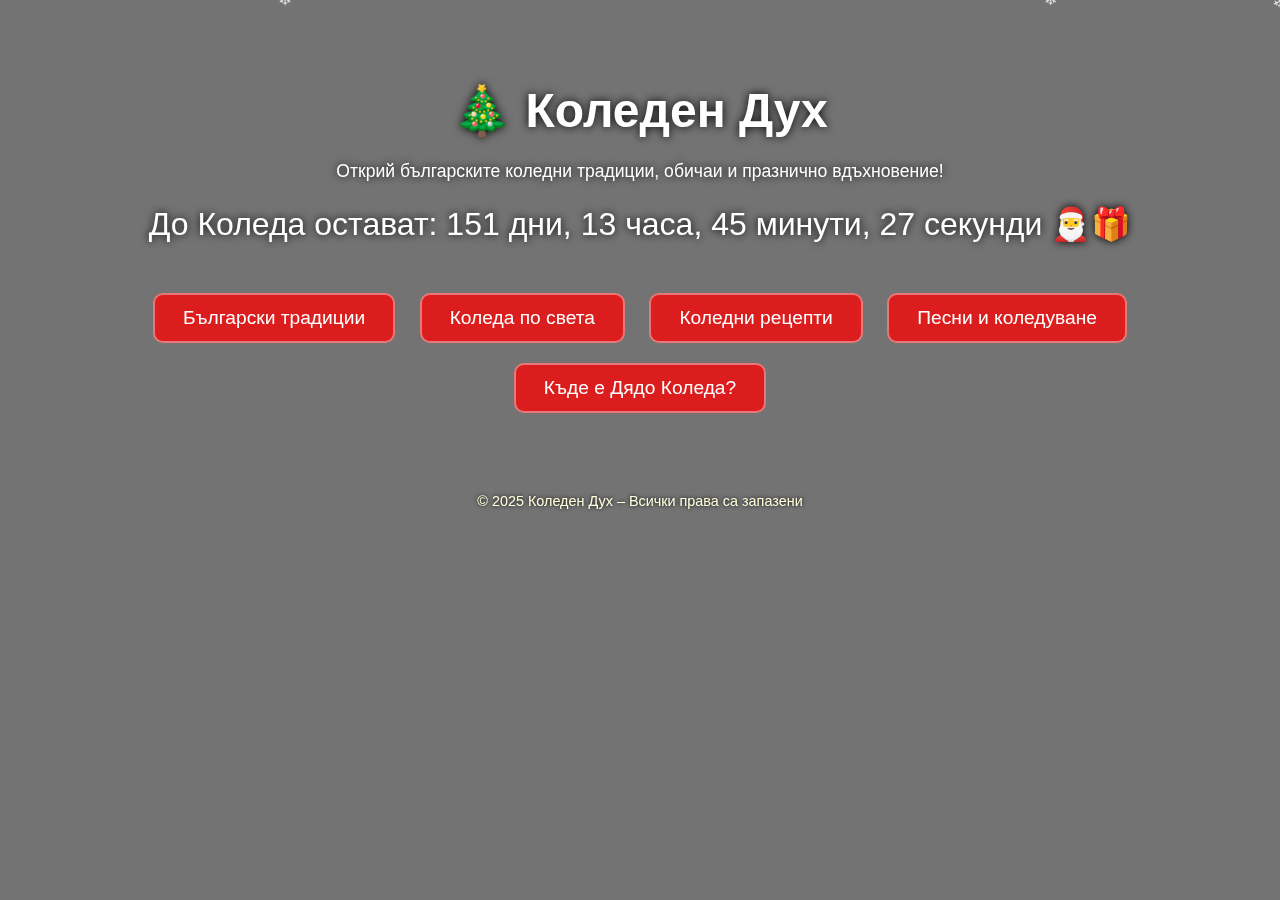
<file: index.html>
<!DOCTYPE html>
<html lang="bg">
<head>
    <meta charset="UTF-8">
    <meta name="viewport" content="width=device-width, initial-scale=1.0">
    <title>Коледен Дух – Начало</title>
    <link rel="stylesheet" href="styles.css">
</head>

<body>
    <div class="overlay"></div>

    <header>
        <h1>🎄 Коледен Дух</h1>
        <p>Открий българските коледни традиции, обичаи и празнично вдъхновение!</p>

        <!-- БРОЯЧ ДО КОЛЕДА -->
        <div id="countdown" style="font-size: 2rem; margin-top: 20px; text-shadow: 0 0 8px #000;"></div>

        <div class="buttons">
            <a href="bgtradicii.html" class="btn">Български традиции</a>
            <a href="koledaworld.html" class="btn">Коледа по света</a>
            <a href="kolednirecepti.html" class="btn">Коледни рецепти</a>
            <a href="pesni.html" class="btn">Песни и коледуване</a>
            <a href="https://santatracker.google.com/intl/bg/" class="btn">Къде е Дядо Коледа?</a>
        </div>
    </header>

    <footer>
        © 2025 Коледен Дух – Всички права са запазени
    </footer>

    <!-- ПАДАЩ СНЯГ -->
    <script>
    function createSnowflake() {
        const snowflake = document.createElement("div");
        snowflake.classList.add("snowflake");
        snowflake.textContent = "❄";

        snowflake.style.left = Math.random() * 100 + "vw";
        snowflake.style.fontSize = (Math.random() * 10 + 10) + "px";
        snowflake.style.animationDuration = (Math.random() * 5 + 5) + "s";

        document.body.appendChild(snowflake);

        setTimeout(() => {
            snowflake.remove();
        }, 8000);
    }

    setInterval(createSnowflake, 200);
    </script>

    <!-- СКРИПТ ЗА БРОЯЧА -->
    <script>
    function updateCountdown() {
        const now = new Date();
        const christmas = new Date(now.getFullYear(), 11, 25);

        if (now > christmas) {
            christmas.setFullYear(christmas.getFullYear() + 1);
        }

        const diff = christmas - now;

        const days = Math.floor(diff / (1000 * 60 * 60 * 24));
        const hours = Math.floor((diff / (1000 * 60 * 60)) % 24);
        const minutes = Math.floor((diff / (1000 * 60)) % 60);
        const seconds = Math.floor((diff / 1000) % 60);

        document.getElementById("countdown").innerText =
            `До Коледа остават: ${days} дни, ${hours} часа, ${minutes} минути, ${seconds} секунди 🎅🎁`;
    }

    setInterval(updateCountdown, 1000);
    updateCountdown();
    </script>
    <img src="diado-koleda-se-pribra-severniia-polyus-229-removebg-preview.png" class="santa">
</body>
</html>
</file>
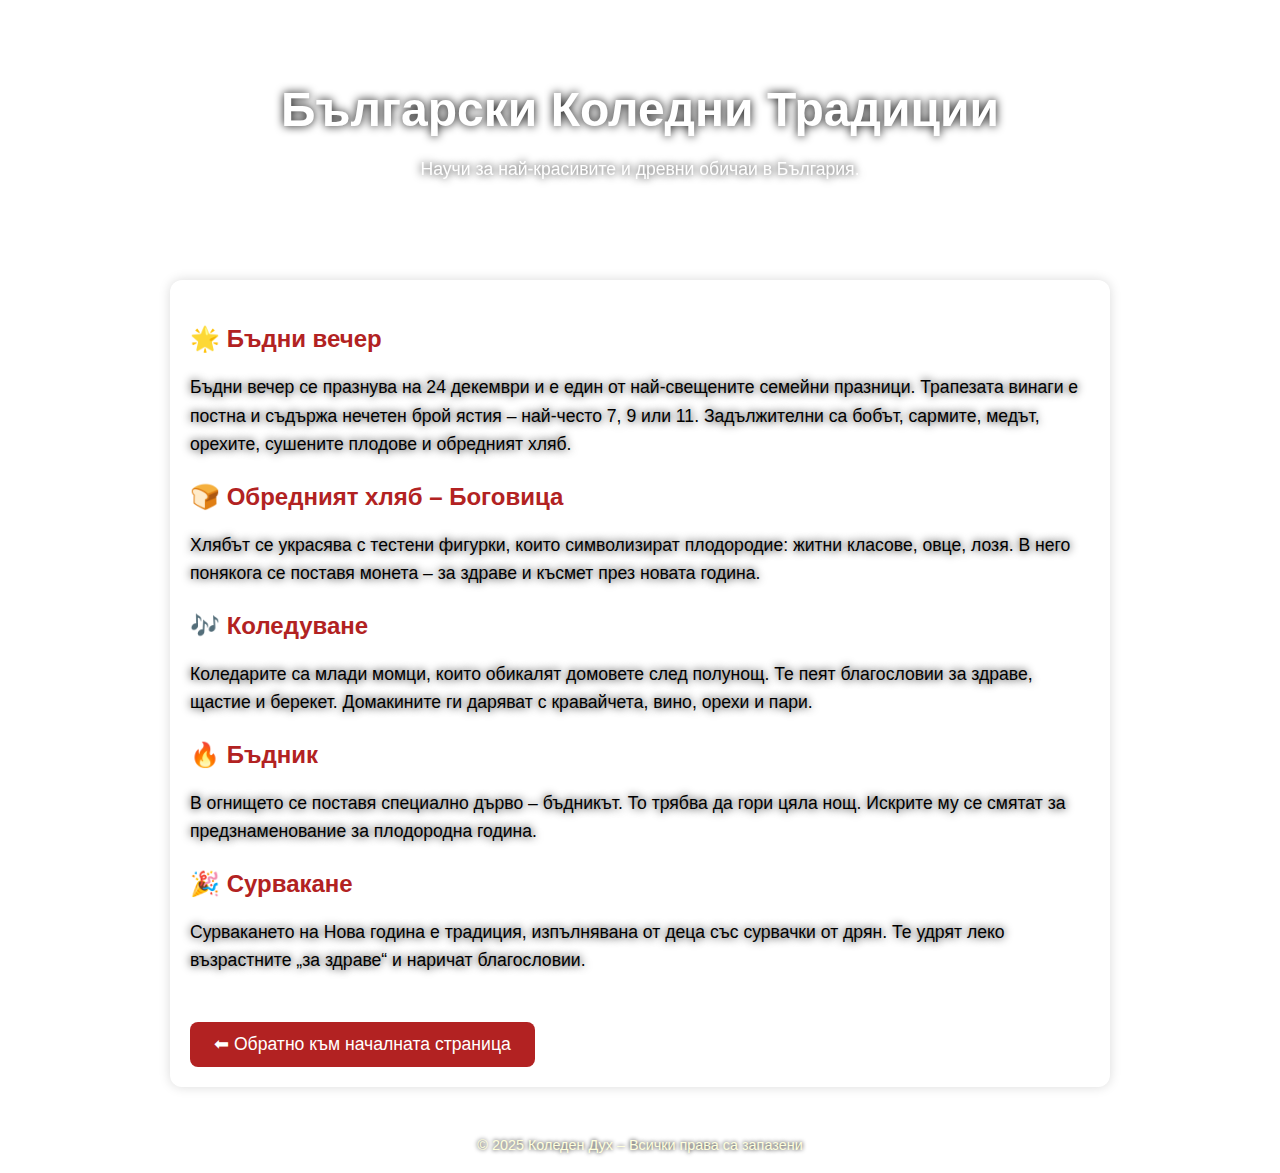
<file: bgtradicii.html>
<!DOCTYPE html>
<html lang="bg">
<head>
    <meta charset="UTF-8">
    <meta name="viewport" content="width=device-width, initial-scale=1.0">
    <title>Български Коледни Традиции</title>
    <link rel="stylesheet" href="styles.css">
</head>

<body>

    <header>
        <h1>Български Коледни Традиции</h1>
        <p class="intro">Научи за най-красивите и древни обичаи в България.</p>
    </header>
    <div class="content">

        <section>
            <h2>🌟 Бъдни вечер</h2>
            <p>
                Бъдни вечер се празнува на 24 декември и е един от най-свещените семейни празници.
                Трапезата винаги е постна и съдържа нечетен брой ястия – най-често 7, 9 или 11.
                Задължителни са бобът, сармите, медът, орехите, сушените плодове и обредният хляб.
            </p>
        </section>

        <section>
            <h2>🍞 Обредният хляб – Боговица</h2>
            <p>
                Хлябът се украсява с тестени фигурки, които символизират плодородие: житни класове, овце, лозя.
                В него понякога се поставя монета – за здраве и късмет през новата година.
            </p>
        </section>

        <section>
            <h2>🎶 Коледуване</h2>
            <p>
                Коледарите са млади момци, които обикалят домовете след полунощ.
                Те пеят благословии за здраве, щастие и берекет.
                Домакините ги даряват с кравайчета, вино, орехи и пари.
            </p>
        </section>

        <section>
            <h2>🔥 Бъдник</h2>
            <p>
                В огнището се поставя специално дърво – бъдникът. То трябва да гори цяла нощ.
                Искрите му се смятат за предзнаменование за плодородна година.
            </p>
        </section>

        <section>
            <h2>🎉 Сурвакане</h2>
            <p>
                Сурвакането на Нова година е традиция, изпълнявана от деца със сурвачки от дрян.
                Те удрят леко възрастните „за здраве“ и наричат благословии.
            </p>
        </section>

        <a href="index.html" class="back">⬅ Обратно към началната страница</a>
    </div>
          <script>
        // Падащ сняг
        function createSnowflake() {
            const snowflake = document.createElement("div");
            snowflake.classList.add("snowflake");
            snowflake.textContent = "❄";

            snowflake.style.left = Math.random() * 100 + "vw";
            snowflake.style.fontSize = (Math.random() * 10 + 10) + "px";
            snowflake.style.animationDuration = (Math.random() * 5 + 5) + "s";

            document.body.appendChild(snowflake);

            setTimeout(() => {
                snowflake.remove();
            }, 8000);
        }

        setInterval(createSnowflake, 200);
    </script>
        <footer>
        © 2025 Коледен Дух – Всички права са запазени
    </footer>
</body>
</html>
</file>
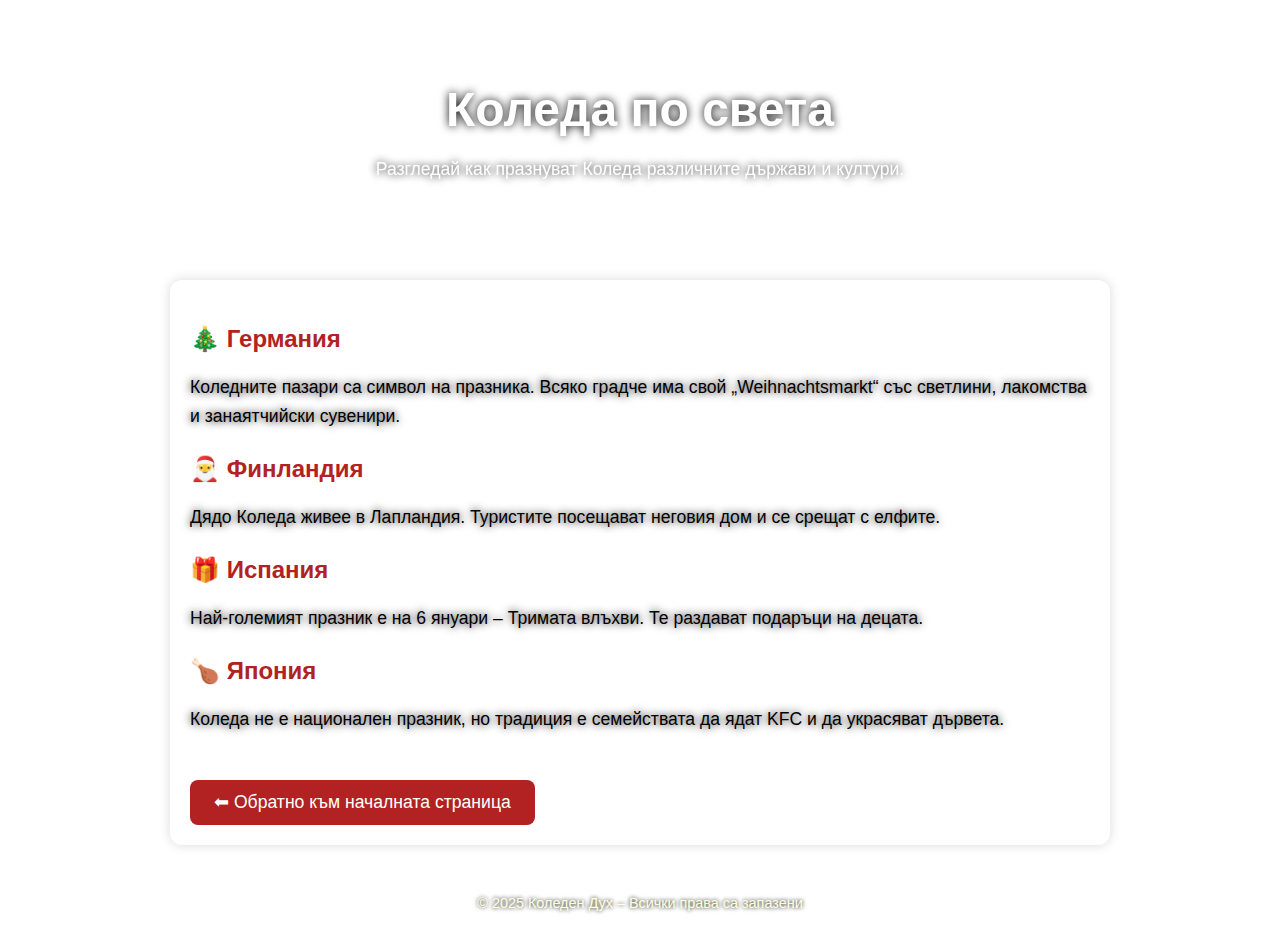
<file: koledaworld.html>
<!DOCTYPE html>
<html lang="bg">
<head>
    <meta charset="UTF-8">
    <meta name="viewport" content="width=device-width, initial-scale=1.0">
    <title>Коледа по света</title>
    <link rel="stylesheet" href="styles.css">
</head>

<body>

   <header>
        <h1>Коледа по света</h1>
        <p class="intro">Разгледай как празнуват Коледа различните държави и култури.</p>
    </header>
    <div class="content">
        <section>
            <h2>🎄 Германия</h2>
            <p>Коледните пазари са символ на празника. Всяко градче има свой „Weihnachtsmarkt“ със светлини, лакомства и занаятчийски сувенири.</p>
        </section>

        <section>
            <h2>🎅 Финландия</h2>
            <p>Дядо Коледа живее в Лапландия. Туристите посещават неговия дом и се срещат с елфите.</p>
        </section>

        <section>
            <h2>🎁 Испания</h2>
            <p>Най-големият празник е на 6 януари – Тримата влъхви. Те раздават подаръци на децата.</p>
        </section>

        <section>
            <h2>🍗 Япония</h2>
            <p>Коледа не е национален празник, но традиция е семействата да ядат KFC и да украсяват дървета.</p>
        </section>

        <a href="index.html" class="back">⬅ Обратно към началната страница</a>
    </div>
          <script>
        // Падащ сняг
        function createSnowflake() {
            const snowflake = document.createElement("div");
            snowflake.classList.add("snowflake");
            snowflake.textContent = "❄";

            snowflake.style.left = Math.random() * 100 + "vw";
            snowflake.style.fontSize = (Math.random() * 10 + 10) + "px";
            snowflake.style.animationDuration = (Math.random() * 5 + 5) + "s";

            document.body.appendChild(snowflake);

            setTimeout(() => {
                snowflake.remove();
            }, 8000);
        }

        setInterval(createSnowflake, 200);
    </script>
        <footer>
        © 2025 Коледен Дух – Всички права са запазени
    </footer>
</body>
</html>
</file>
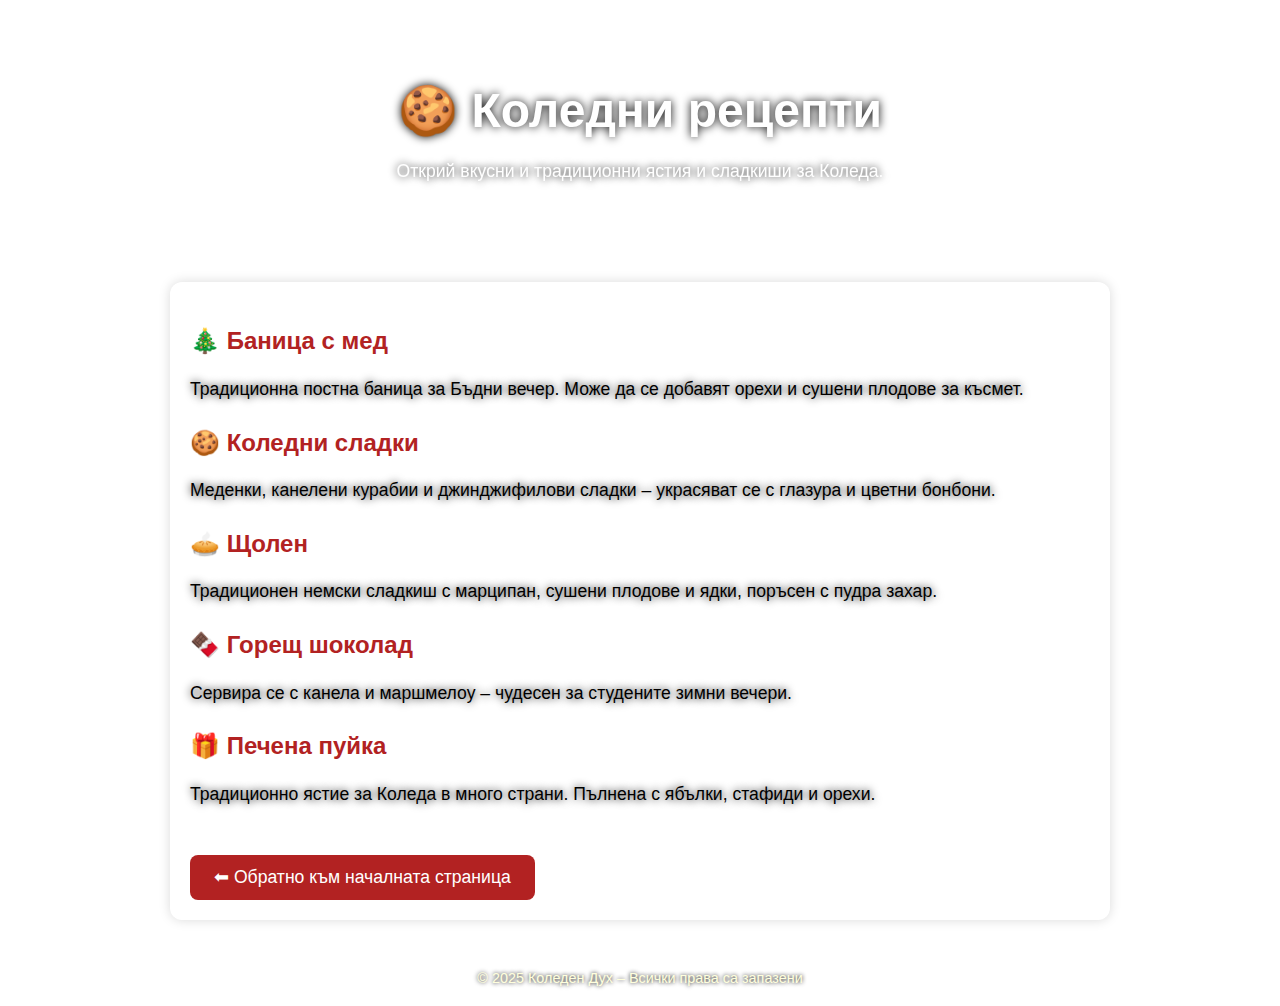
<file: kolednirecepti.html>
<!DOCTYPE html>
<html lang="bg">
<head>
    <meta charset="UTF-8">
    <meta name="viewport" content="width=device-width, initial-scale=1.0">
    <title>Коледни рецепти</title>
    <link rel="stylesheet" href="styles.css">
</head>

<body>
    <header>
        <h1>🍪 Коледни рецепти</h1>
        <p class="intro">Открий вкусни и традиционни ястия и сладкиши за Коледа.</p>
    </header>
    <div class="content">
        <section>
            <h2>🎄 Баница с мед</h2>
            <p>Традиционна постна баница за Бъдни вечер. Може да се добавят орехи и сушени плодове за късмет.</p>
        </section>

        <section>
            <h2>🍪 Коледни сладки</h2>
            <p>Меденки, канелени курабии и джинджифилови сладки – украсяват се с глазура и цветни бонбони.</p>
        </section>

        <section>
            <h2>🥧 Щолен</h2>
            <p>Традиционен немски сладкиш с марципан, сушени плодове и ядки, поръсен с пудра захар.</p>
        </section>

        <section>
            <h2>🍫 Горещ шоколад</h2>
            <p>Сервира се с канела и маршмелоу – чудесен за студените зимни вечери.</p>
        </section>

        <section>
            <h2>🎁 Печена пуйка</h2>
            <p>Традиционно ястие за Коледа в много страни. Пълнена с ябълки, стафиди и орехи.</p>
        </section>

        <a href="index.html" class="back">⬅ Обратно към началната страница</a>
    </div>
          <script>
        // Падащ сняг
        function createSnowflake() {
            const snowflake = document.createElement("div");
            snowflake.classList.add("snowflake");
            snowflake.textContent = "❄";

            snowflake.style.left = Math.random() * 100 + "vw";
            snowflake.style.fontSize = (Math.random() * 10 + 10) + "px";
            snowflake.style.animationDuration = (Math.random() * 5 + 5) + "s";

            document.body.appendChild(snowflake);

            setTimeout(() => {
                snowflake.remove();
            }, 8000);
        }

        setInterval(createSnowflake, 200);
    </script>
        <footer>
        © 2025 Коледен Дух – Всички права са запазени
    </footer>
</body>
</html>
</file>
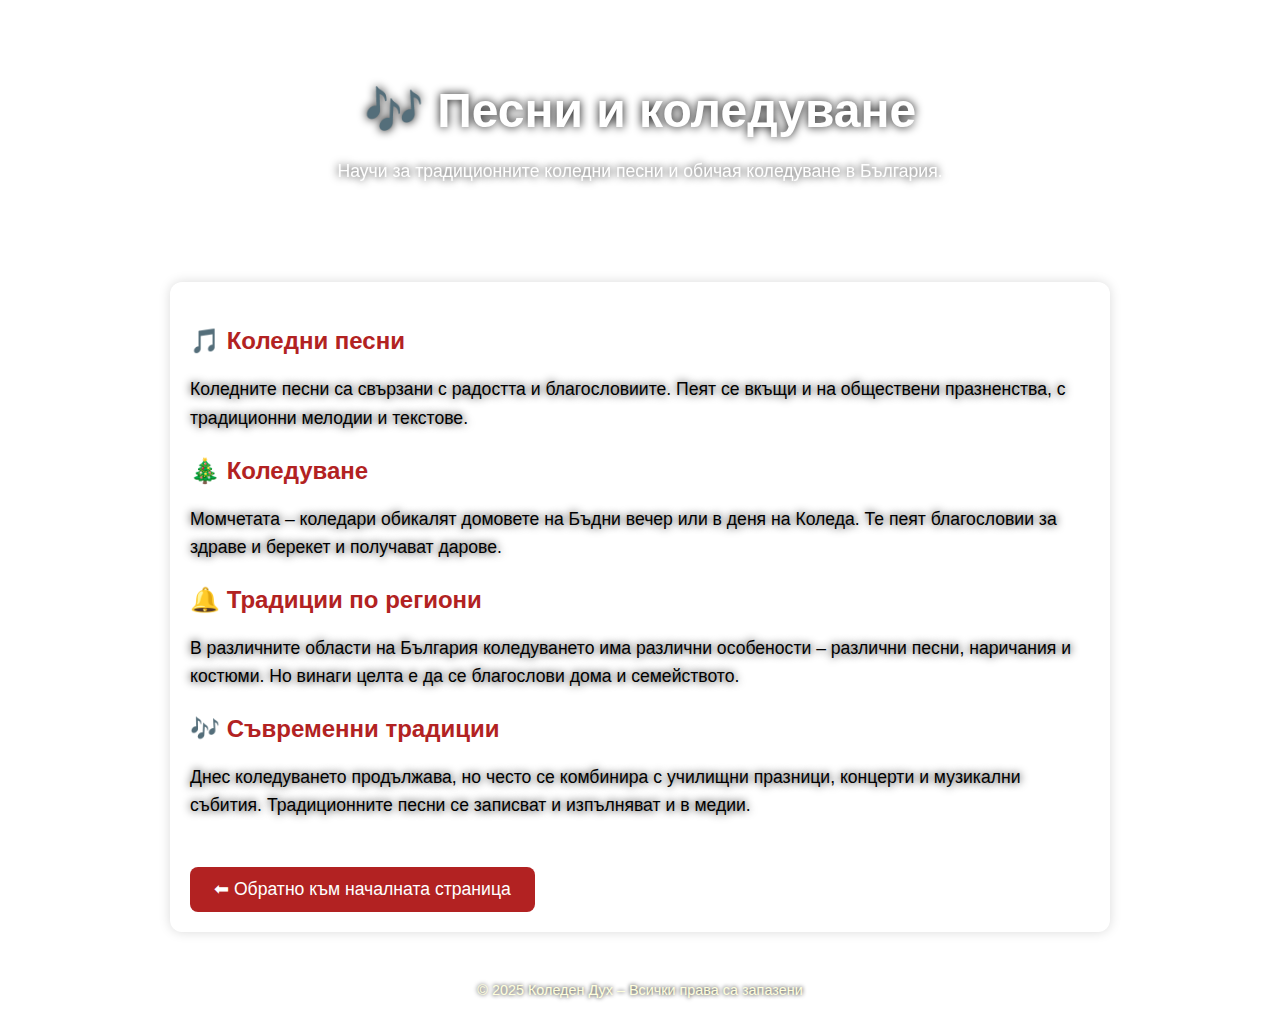
<file: pesni.html>
<!DOCTYPE html>
<html lang="bg">
<head>
    <meta charset="UTF-8">
    <meta name="viewport" content="width=device-width, initial-scale=1.0">
    <title>Коледни рецепти</title>
    <link rel="stylesheet" href="styles.css">
</head>

<body>
  <header>
        <h1>🎶 Песни и коледуване</h1>
        <p class="intro">Научи за традиционните коледни песни и обичая коледуване в България.</p>
    </header>
    <div class="content">
 <section>
            <h2>🎵 Коледни песни</h2>
            <p>Коледните песни са свързани с радостта и благословиите. Пеят се вкъщи и на обществени празненства, с традиционни мелодии и текстове.</p>
        </section>

        <section>
            <h2>🎄 Коледуване</h2>
            <p>Момчетата – коледари обикалят домовете на Бъдни вечер или в деня на Коледа. Те пеят благословии за здраве и берекет и получават дарове.</p>
        </section>

        <section>
            <h2>🔔 Традиции по региони</h2>
            <p>В различните области на България коледуването има различни особености – различни песни, наричания и костюми. Но винаги целта е да се благослови дома и семейството.</p>
        </section>

        <section>
            <h2>🎶 Съвременни традиции</h2>
            <p>Днес коледуването продължава, но често се комбинира с училищни празници, концерти и музикални събития. Традиционните песни се записват и изпълняват и в медии.</p>
        </section>

        <a href="index.html" class="back">⬅ Обратно към началната страница</a>
    </div>
      <script>
        // Падащ сняг
        function createSnowflake() {
            const snowflake = document.createElement("div");
            snowflake.classList.add("snowflake");
            snowflake.textContent = "❄";

            snowflake.style.left = Math.random() * 100 + "vw";
            snowflake.style.fontSize = (Math.random() * 10 + 10) + "px";
            snowflake.style.animationDuration = (Math.random() * 5 + 5) + "s";

            document.body.appendChild(snowflake);

            setTimeout(() => {
                snowflake.remove();
            }, 8000);
        }

        setInterval(createSnowflake, 200);
    </script>
        <footer>
        © 2025 Коледен Дух – Всички права са запазени
    </footer>
</body>
</html>
</file>
<file: styles.css>
body {
    margin: 0;
    font-family: "Segoe UI", sans-serif;
    background: url('https://blog.rual-travel.com/wp-content/uploads/2019/10/legendata-za-dyado-koleda.jpg') center/cover no-repeat;
    color: white;
    overflow-x: hidden;
}

.overlay {
    background: rgba(0, 0, 0, 0.55);
    width: 100%;
    height: 100%;
    position: absolute;
    top: 0; 
    left: 0;
}

header {
    position: relative;
    z-index: 2;
    text-align: center;
    padding: 50px 20px;
}

h1 {
    font-size: 3rem;
    margin-bottom: 10px;
    text-shadow: 0 0 10px #000;
}

p {
    font-size: 1.3rem;
    text-shadow: 0 0 8px #000;
}

.buttons {
    margin-top: 40px;
}

.btn {
    display: inline-block;
    margin: 10px;
    padding: 12px 28px;
    font-size: 1.2rem;
    background: rgba(255, 0, 0, 0.75);
    border-radius: 10px;
    text-decoration: none;
    color: white;
    transition: 0.3s;
    border: 2px solid rgba(255, 255, 255, 0.4);
}

.btn:hover {
    background: rgba(255, 0, 0, 1);
    transform: scale(1.07);
}

footer {
    position: relative;
    z-index: 2;
    text-align: center;
    padding: 20px;
    font-size: 0.9rem;
    color: #ffd;
    text-shadow: 0 0 4px #000;
}

/* Падащ сняг */
.snowflake {
    position: fixed;
    top: -10px;
    pointer-events: none;
    color: white;
    font-size: 1em;
    opacity: 0.8;
    animation: fall linear infinite;
}

@keyframes fall {
    0% { transform: translateY(0); }
    100% { transform: translateY(110vh); }
}
/* ===== СТИЛОВЕ ЗА ВТОРАТА СТРАНИЦА ===== */

.content {
    max-width: 900px;
    margin: 30px auto;
    padding: 20px;
    background: white;
    border-radius: 12px;
    box-shadow: 0 0 12px rgba(0,0,0,0.15);
    color: black;
}

h2 {
    color: #b22222;
    margin-top: 25px;
}

p {
    font-size: 1.1rem;
    line-height: 1.6;
}

.back {
    display: inline-block;
    margin-top: 30px;
    background: #b22222;
    padding: 12px 24px;
    border-radius: 8px;
    text-decoration: none;
    color: white;
    font-size: 1.1rem;
    transition: 0.3s;
}

.back:hover {
    background: #8d1a1a;
}
/* 🎅 Дядо Коледа лети */
.santa {
    position: fixed;
    top: 50px;
    left: -200px;
    width: 180px;
    animation: santa-fly 12s linear infinite;
    z-index: 9999;
}

@keyframes santa-fly {
    0%   { left: -250px; top: 60px; }
    50%  { left: 100vw; top: 120px; }
    100% { left: -250px; top: 60px; }
}
</file>
